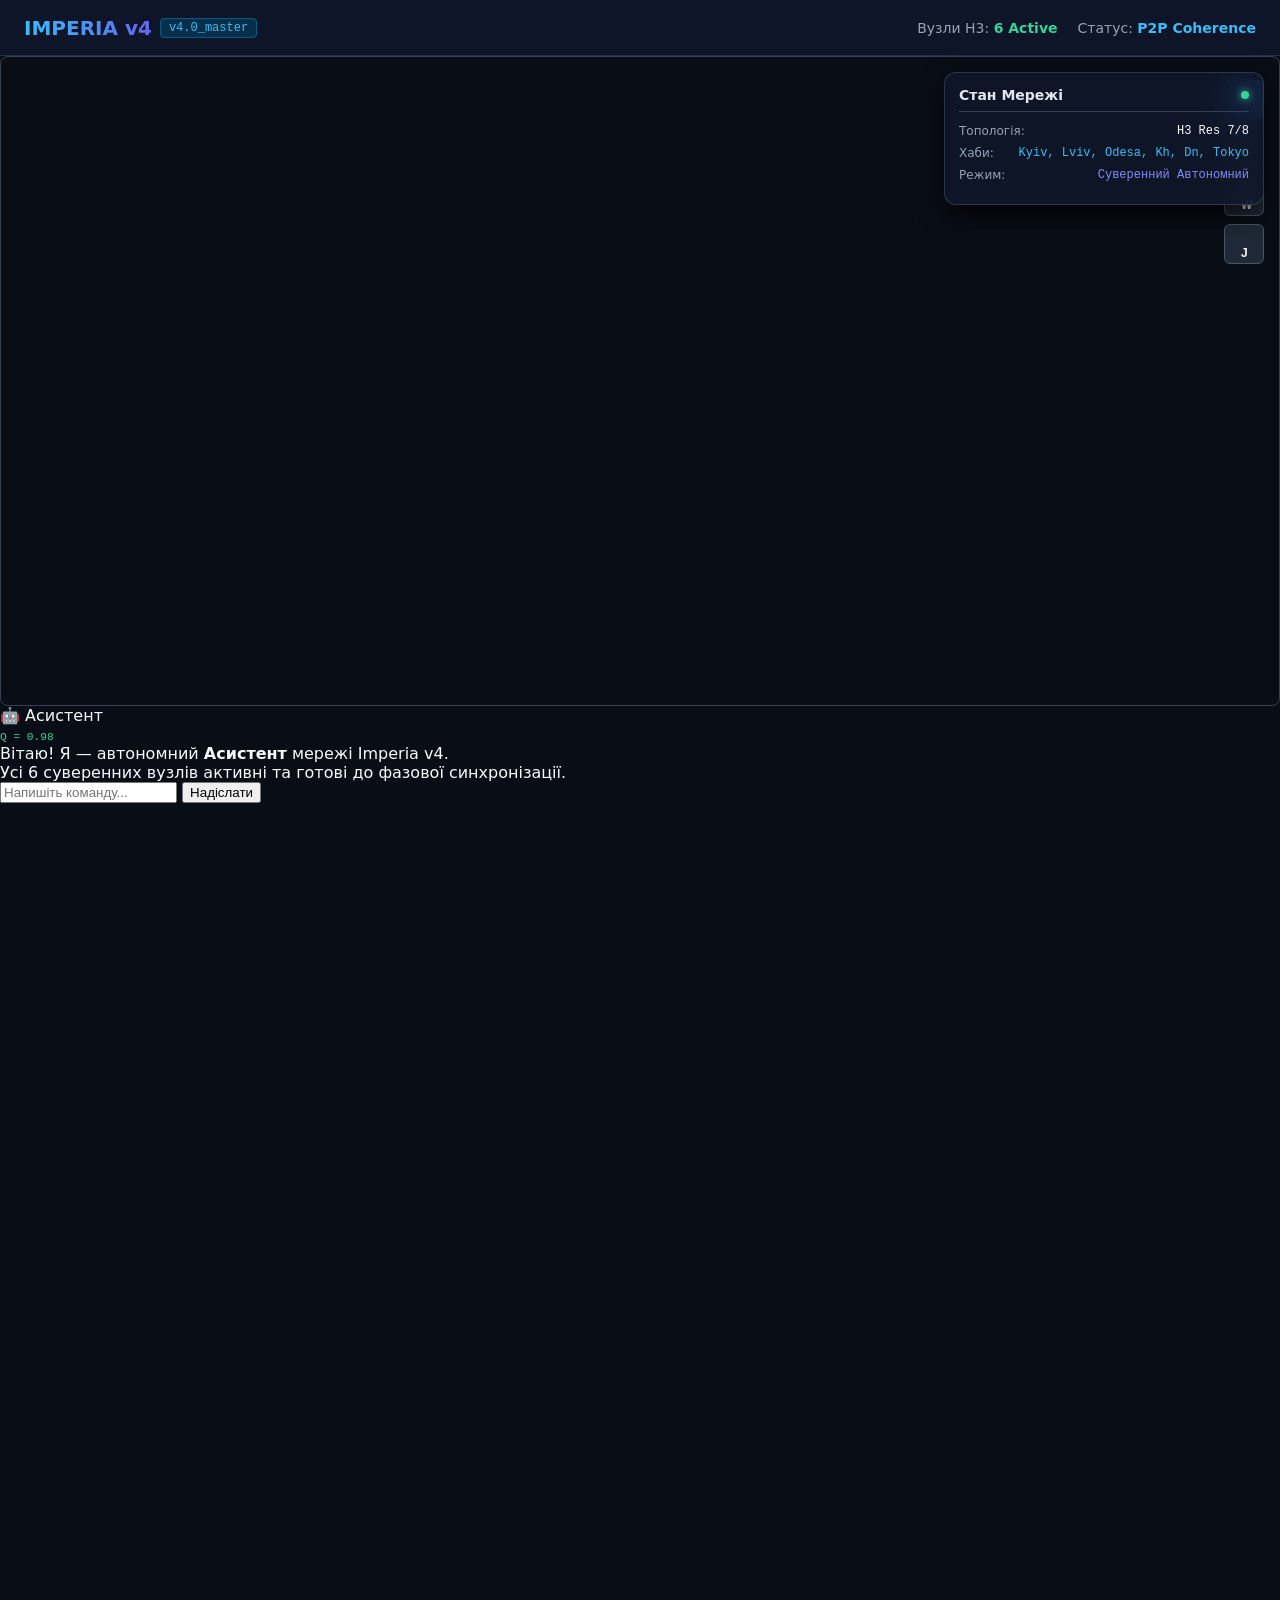
<file: docs/index.html>
<!DOCTYPE html>
<html lang="uk" style="background-color: #090d16 !important;">
<head>
    <meta charset="UTF-8">
    <meta name="viewport" content="width=device-width, initial-scale=1.0">
    <title>Imperia v4 — Master Sovereign Dashboard</title>
    <style>
        * { box-sizing: border-box; }
        html, body {
            height: 100%;
            width: 100%;
            margin: 0;
            padding: 0;
            background-color: #090d16 !important;
            color: #f8fafc;
            font-family: system-ui, -apple-system, BlinkMacSystemFont, "Segoe UI", Roboto, sans-serif;
            overflow: hidden;
        }
        .dashboard-container {
            display: flex;
            flex-direction: column;
            height: 100vh;
            width: 100vw;
            background-color: #090d16 !important;
        }
        header {
            height: 56px;
            background: rgba(15, 23, 42, 0.95);
            backdrop-filter: blur(12px);
            border-bottom: 1px solid rgba(51, 65, 85, 0.6);
            display: flex;
            align-items: center;
            justify-content: space-between;
            padding: 0 24px;
            z-index: 100;
            flex-shrink: 0;
        }
        .brand {
            font-size: 1.25rem;
            font-weight: 700;
            background: linear-gradient(to right, #38bdf8, #6366f1);
            -webkit-background-clip: text;
            -webkit-text-fill-color: transparent;
        }
        .badge {
            font-size: 0.75rem;
            padding: 2px 8px;
            border-radius: 4px;
            background: #082f49;
            color: #38bdf8;
            border: 1px solid #075985;
            font-family: monospace;
            margin-left: 8px;
        }
        .status-info {
            display: flex;
            gap: 20px;
            font-size: 0.875rem;
            color: #94a3b8;
        }
        .highlight-emerald { color: #34d399; font-weight: 600; }
        .highlight-sky { color: #38bdf8; font-weight: 600; }
        /* Slider/Control Panel */
        .slice-control-panel {
            position: absolute;
            top: 80px;
            right: 16px;
            z-index: 100;
        }
        .slice-btn {
            display: block;
            width: 40px;
            height: 40px;
            margin-bottom: 8px;
            background: rgba(255, 255, 255, 0.1);
            border: 1px solid rgba(51, 65, 85, 0.5);
            border-radius: 8px;
            color: #e2e8f0;
            font-size: 0.75rem;
            font-weight: 600;
            text-align: center;
            line-height: 40px;
            cursor: pointer;
            transition: background 0.2s, border-color 0.2s;
        }
        .slice-btn:hover {
            background: rgba(51, 65, 85, 0.3);
            border-color: #38bdf8;
        }
        .slice-btn.active {
            background: #38bdf8;
            color: #090d16;
            border-color: #38bdf8;
        }
        .slice-btn:focus {
            outline: 2px solid #38bdf8;
            outline-offset: 2px;
        }

        /* Slice Control Buttons Panel */
        .slice-controls {
            display: flex;
            gap: 8px;
            margin-bottom: 12px;
            z-index: 1000;
        }
        .slice-btn {
            padding: 8px 16px;
            background: #1F2937;
            color: #F3F4F6;
            border: 1px solid #4B5563;
            border-radius: 6px;
            cursor: pointer;
            font-weight: bold;
        }
        .slice-btn.active {
            background: #3B82F6;
            border-color: #60A5FA;
        }
        main {
            flex: 1;
            position: relative;
            width: 100%;
            height: calc(100vh - 56px);
            background-color: #090d16 !important;
        }
        /* Карта відображається напряму в #map, iframe більше не використовується */
#map {
        width: 100%;
        height: 650px;
        min-height: 500px;
        border-radius: 8px;
        border: 1px solid #374151;
        z-index: 1;
    }
    .leaflet-container {
        width: 100% !important;
        height: 100% !important;
        background: #090d16 !important;
        background-color: #090d16 !important;
    }
        .floating-panel {
            position: absolute;
            top: 16px;
            right: 16px;
            width: 320px;
            background: rgba(15, 23, 42, 0.9);
            backdrop-filter: blur(12px);
            border: 1px solid rgba(51, 65, 85, 0.8);
            border-radius: 12px;
            padding: 14px;
            z-index: 1000 !important;
            box-shadow: 0 10px 25px rgba(0,0,0,0.7);
        }
        .panel-title {
            font-size: 0.875rem;
            font-weight: 600;
            color: #e2e8f0;
            border-bottom: 1px solid #334155;
            padding-bottom: 8px;
            margin-bottom: 12px;
            display: flex;
            justify-content: space-between;
            align-items: center;
        }
        .pulse-dot {
            width: 8px;
            height: 8px;
            border-radius: 50%;
            background-color: #34d399;
            box-shadow: 0 0 8px #34d399;
        }
        .info-row {
            display: flex;
            justify-content: space-between;
            font-size: 0.75rem;
            margin-bottom: 8px;
        }
        .info-label { color: #94a3b8; }
        .info-val { font-family: monospace; color: #f8fafc; }
    </style>
<!-- Local Vendor Dependencies -->
<link rel="stylesheet" href="vendor/leaflet.css" />
<script src="vendor/leaflet.js"></script>
<script src="vendor/h3-js.umd.js"></script>
</head>
<body style="background-color: #090d16 !important;">
    <div class="dashboard-container">
        <header>
            <div style="display: flex; align-items: center;">
                <span class="brand">IMPERIA v4</span>
                <span class="badge">v4.0_master</span>
            </div>
            <div class="status-info">
                <div>Вузли H3: <span class="highlight-emerald">6 Active</span></div>
                <div>Статус: <span class="highlight-sky">P2P Coherence</span></div>
            </div>
        </header>
        <!-- Slider/Control Panel for Choropleth Slices -->
        <div class="slice-control-panel">
            <button class="slice-btn active" data-slice="q_factor">Q</button>
            <button class="slice-btn" data-slice="E_tensor">E</button>
            <button class="slice-btn" data-slice="warna_class">W</button>
            <button class="slice-btn" data-slice="jitterbug_state">J</button>
        </div>

        <main>
            <!-- Карта Leaflet без iframe -->
            <div id="map"></div>
            <div class="floating-panel">
                <div class="panel-title">
                    <span>Стан Мережі</span>
                    <div class="pulse-dot"></div>
                </div>
                <div class="info-row">
                    <span class="info-label">Топологія:</span>
                    <span class="info-val">H3 Res 7/8</span>
                </div>
                <div class="info-row">
                    <span class="info-label">Хаби:</span>
                    <span class="info-val" style="color:#38bdf8;">Kyiv, Lviv, Odesa, Kh, Dn, Tokyo</span>
                </div>
                <div class="info-row">
                    <span class="info-label">Режим:</span>
                    <span class="info-val" style="color:#818cf8;">Суверенний Автономний</span>
                </div>
            </div>
<!-- Асистент у правому krai -->
             <div class="ai-guide-panel">
                 <div class="ai-guide-header">
                     <div class="ai-title">
                         <span>🤖 Асистент</span>
                     </div>
                     <span style="font-size: 0.7rem; color: #34d399; font-family: monospace;">Q = 0.98</span>
                 </div>
                 <div class="ai-body" id="ai-messages">
                     <div class="chat-msg msg-ai">
                         Вітаю! Я — автономний <b>Асистент</b> мережі Imperia v4.<br/>
                         Усі 6 суверенних вузлів активні та готові до фазової синхронізації.
                     </div>
                 </div>
                 <div class="ai-input-zone">
                     <input type="text" id="ai-input" class="ai-input" placeholder="Напишіть команду..." onkeypress="if(event.key==='Enter') sendGuideMsg()" />
                     <button class="ai-send-btn" onclick="sendGuideMsg()">Надіслати</button>
                 </div>
             </div>
        </main>
    </div>
</body>
</html>
if (typeof L !== 'undefined') {
            const map = L.map('map', { zoomControl: false }).setView([48.3794, 31.1656], 6);
            L.control.zoom({ position: 'topleft' }).addTo(map);

            L.tileLayer('https://{s}.tile.openstreetmap.org/{z}/{x}/{y}.png', {
                attribution: '&copy; OpenStreetMap',
                maxZoom: 19
            }).addTo(map);

            const bounds = [];
            const h3Lib = window.h3 || (window.exports && window.exports.h3);

            // Load territory passports from ETL output
            let passportsData = {};
            let hexagonLayers = {};

            async function loadPassports() {
                try {
                    const res = await fetch('./territory_passports.json');
                    const data = await res.json();
                    passportsData = data.h3_layer_passports || {};
                    renderHexagons();
                    setupSliceControls();
                } catch (e) {
                    console.warn("Could not load territory_passports.json", e);
            }
            window.addEventListener('resize', () => map.invalidateSize());
            }

            // Render H3 hexagons as Choropleth
            function renderHexagons() {
                // Remove existing hexagon layers
                Object.values(hexagonLayers).forEach(layer => map.removeLayer(layer));
                hexagonLayers = {};

                if (!h3Lib || !h3Lib.h3ToGeoBoundary) {
                    renderCircleMarkers();
                    return;
                }

                let hasPolygons = false;
                for (const h3_index in passportsData) {
                    try {
                        const boundary = h3Lib.h3ToGeoBoundary(h3_index);
                        if (!boundary || boundary.length < 3) continue;

                        const passport = passportsData[h3_index];
                        if (!passport) continue;

                        hasPolygons = true;

                        const sliceType = document.querySelector('.slice-control-panel .active')?.dataset.slice || "q_factor";
                        const color = getColor(h3_index, sliceType);

                        const polygon = L.polygon(boundary, {
                            color: color,
                            weight: 2,
                            fillColor: color,
                            fillOpacity: 0.25,
                            hoverColor: "#38bdf8"
                        }).addTo(map);

                        // Add hover tooltip
                        polygon.on({
                            mouseover: function() {
                                this.openTooltip();
                            },
                            mouseout: function() {
                                this.closeTooltip();
                            }
                        });

                        // Bind detailed tooltip with all passport columns
                        const tooltipContent = `
                            <div style="
                                font-family: sans-serif;
                                padding: 8px;
                                color: #0f172a;
                                min-width: 180px;
                                line-height: 1.4;
                            ">
                                <strong style='font-size: 13px; margin-bottom: 6px; display: block;'>
                                    ${passport.name}
                                </strong>
                                <div style="font-size: 0.75rem;">
                                    <span style="color: #38bdf8; margin-right: 4px;">Q: </span>
                                    <span style="font-weight: bold;">${passport.q_factor}</span><br/>
                                    <span style="color: #38bdf8; margin-right: 4px;">E_lang: </span>
                                    <span style="font-weight: bold;">${passport.E_tensor?.[0] || "N/A"}</span><br/>
                                    <span style="color: #38bdf8; margin-right: 4px;">E_geo: </span>
                                    <span style="font-weight: bold;">${passport.E_tensor?.[1] || "N/A"}</span><br/>
                                    <span style="color: #38bdf8; margin-right: 4px;">E_hist: </span>
                                    <span style="font-weight: bold;">${passport.E_tensor?.[2] || "N/A"}</span><br/>
                                    <span style="color: #38bdf8; margin-right: 4px;">E_soc: </span>
                                    <span style="font-weight: bold;">${passport.E_tensor?.[3] || "N/A"}</span><br/>
                                    <span style="color: #38bdf8; margin-right: 4px;">Jitter: </span>
                                    <span style="font-weight: bold;">${passport.jitter}</span><br/>
                                    <span style="color: #38bdf8; margin-right: 4px;">Warna: </span>
                                    <span style="font-weight: bold;">${passport.warna_class}</span><br/>
                                    <span style="color: #38bdf8; margin-right: 4px;">Jitterbug: </span>
                                    <span style="font-weight: bold;">${passport.jitterbug_state}</span><br/>
                                </div>
                            </div>
                        `;
                        polygon.bindTooltip(tooltipContent, {
                            permanent: false,
                            direction: "top",
                            sticky: true,
                            offset: [0, -10],
                            className: "h3-tooltip"
                        });

                        hexagonLayers[h3_index] = polygon;
                    } catch (e) {
                        console.warn(`Could not render hexagon for ${h3_index}`, e);
                    }
                }

                if (hasPolygons) {
                    const allBounds = Object.values(hexagonLayers).map(l => l.getBounds());
                    if (allBounds.length > 0) {
                        map.fitBounds(L.latLngBounds(allBounds), { padding: [50, 50] });
                    }
                } else {
                    renderCircleMarkers();
                }
            }

            // Fallback: render circle markers for known passports
            function renderCircleMarkers() {
                const circleData = {
                    passports: [
                        { id: "hub-kyiv", name: "Hub Kyiv", center_lat: 50.4501, center_lng: 30.5234, m_octave: "M5", q_coherence: 0.98, role: "Primary Sovereign Node", h3_index: "88112c2c01fffff" },
                        { id: "hub-lviv", name: "Hub Lviv", center_lat: 49.8397, center_lng: 24.0297, m_octave: "M4", q_coherence: 0.92, role: "Western Gateway Hub", h3_index: "8811283733fffff" },
                        { id: "hub-odesa", name: "Hub Odesa", center_lat: 46.4825, center_lng: 30.7233, m_octave: "M4", q_coherence: 0.91, role: "Maritime Logistics Hub", h3_index: "881135b0b1fffff" },
                        { id: "hub-kharkiv", name: "Hub Kharkiv", center_lat: 49.9935, center_lng: 36.2304, m_octave: "M4", q_coherence: 0.90, role: "Eastern Compute Cluster", h3_index: "881122a201fffff" },
                        { id: "hub-dnipro", name: "Hub Dnipro", center_lat: 48.4647, center_lng: 35.0462, m_octave: "M4", q_coherence: 0.93, role: "Industrial Compute Node", h3_index: "881120b085fffff" },
                        { id: "hub-tokyo", name: "Hub Tokyo", center_lat: 35.6762, center_lng: 139.6503, m_octave: "M5", q_coherence: 0.96, role: "Pacific Synarchic Gateway", h3_index: "882f5b3001fffff" }
                    ]
                };

                circleData.passports.forEach(passport => {
                    const lat = passport.center_lat;
                    const lng = passport.center_lng;
                    bounds.push([lat, lng]);

                    const marker = L.circleMarker([lat, lng], {
                        radius: 8,
                        fillColor: passport.m_octave === "M5" ? "#38bdf8" : "#6366f1",
                        color: "#ffffff",
                        weight: 2,
                        opacity: 1,
                        fillOpacity: 0.9
                    }).addTo(map);

                    marker.bindPopup(
                        "<div style=\"font-family: sans-serif; padding: 6px; color: #0f172a;\"><strong style=\"font-size: 14px;\">" + passport.name + "</strong><br/><small>Октава: <b>" + passport.m_octave + "</b> | Q: <b>" + passport.q_coherence + "</b></small><br/><span style=\"font-size: 11px; color: #475569;\">" + passport.role + "</span></div>"
                    );

                    if (passport.h3_index && h3Lib && typeof h3Lib.h3ToGeoBoundary === "function") {
                        try {
                            const boundary = h3Lib.h3ToGeoBoundary(passport.h3_index);
                            L.polygon(boundary, {
                                color: passport.m_octave === "M5" ? "#0284c7" : "#4f46e5",
                                weight: 2,
                                fillColor: passport.m_octave === "M5" ? "#38bdf8" : "#818cf8",
                                fillOpacity: 0.35
                            }).addTo(map);
                        } catch (e) {}
                    }
                });
            }

            // Color mapping based on selected slice
            function getColor(h3_index, sliceType) {
                const passport = passportsData[h3_index];
                if (!passport) return "#6b7280";

                switch (sliceType) {
                    case "q_factor":
                        const q = passport.q_factor;
                        const green = Math.round(239 + 17 * q);
                        const red = Math.round(48 - 48 * q);
                        return `rgb(${red}, ${green}, 0)`;
                    case "E_lang":
                        const e_lang = passport.E_tensor?.[0] || 0;
                        return e_lang > 0.8 ? "#fdae61" : e_lang > 0.6 ? "#bbb" : "#6b7280";
                    case "E_geo":
                        const e_geo = passport.E_tensor?.[1] || 0;
                        return e_geo > 0.8 ? "#c5b0d5" : e_geo > 0.6 ? "#9b59b6" : "#6b7280";
                    case "E_hist":
                        const e_hist = passport.E_tensor?.[2] || 0;
                        return e_hist > 0.8 ? "#e0f7fa" : e_hist > 0.6 ? "#b2f5ca" : "#6b7280";
                    case "E_soc":
                        const e_soc = passport.E_tensor?.[3] || 0;
                        return e_soc > 0.8 ? "#ffecd2" : e_soc > 0.6 ? "#fb923c" : "#6b7280";
                    case "warna_class":
                        const warnaClasses = {
                            Brahman: "#f5b7b1",
                            Kshatriya: "#a3e4d7",
                            Vaishya: "#d5a6bd",
                            Shudra: "#84a98c"
                        };
                        return warnaClasses[passport.warna_class] || "#6b7280";
                    case "jitterbug_state":
                        return passport.jitterbug_state === "Cuboctahedron" ? "#e8daef" : "#fbd78e";
                    default:
                        return "#6b7280";
                }
            }

            function setupSliceControls() {
                const sliceBtns = document.querySelectorAll(".slice-btn");
                sliceBtns.forEach(btn => {
                    btn.addEventListener("click", () => {
                        sliceBtns.forEach(b => b.classList.remove("active"));
                        btn.classList.add("active");
                        renderHexagons();
                    });
                });
            }
</file>
<file: docs/vendor/leaflet.css>
/* required styles */

.leaflet-pane,
.leaflet-tile,
.leaflet-marker-icon,
.leaflet-marker-shadow,
.leaflet-tile-container,
.leaflet-pane > svg,
.leaflet-pane > canvas,
.leaflet-zoom-box,
.leaflet-image-layer,
.leaflet-layer {
	position: absolute;
	left: 0;
	top: 0;
	}
.leaflet-container {
	overflow: hidden;
	}
.leaflet-tile,
.leaflet-marker-icon,
.leaflet-marker-shadow {
	-webkit-user-select: none;
	   -moz-user-select: none;
	        user-select: none;
	  -webkit-user-drag: none;
	}
/* Prevents IE11 from highlighting tiles in blue */
.leaflet-tile::selection {
	background: transparent;
}
/* Safari renders non-retina tile on retina better with this, but Chrome is worse */
.leaflet-safari .leaflet-tile {
	image-rendering: -webkit-optimize-contrast;
	}
/* hack that prevents hw layers "stretching" when loading new tiles */
.leaflet-safari .leaflet-tile-container {
	width: 1600px;
	height: 1600px;
	-webkit-transform-origin: 0 0;
	}
.leaflet-marker-icon,
.leaflet-marker-shadow {
	display: block;
	}
/* .leaflet-container svg: reset svg max-width decleration shipped in Joomla! (joomla.org) 3.x */
/* .leaflet-container img: map is broken in FF if you have max-width: 100% on tiles */
.leaflet-container .leaflet-overlay-pane svg {
	max-width: none !important;
	max-height: none !important;
	}
.leaflet-container .leaflet-marker-pane img,
.leaflet-container .leaflet-shadow-pane img,
.leaflet-container .leaflet-tile-pane img,
.leaflet-container img.leaflet-image-layer,
.leaflet-container .leaflet-tile {
	max-width: none !important;
	max-height: none !important;
	width: auto;
	padding: 0;
	}

.leaflet-container img.leaflet-tile {
	/* See: https://bugs.chromium.org/p/chromium/issues/detail?id=600120 */
	mix-blend-mode: plus-lighter;
}

.leaflet-container.leaflet-touch-zoom {
	-ms-touch-action: pan-x pan-y;
	touch-action: pan-x pan-y;
	}
.leaflet-container.leaflet-touch-drag {
	-ms-touch-action: pinch-zoom;
	/* Fallback for FF which doesn't support pinch-zoom */
	touch-action: none;
	touch-action: pinch-zoom;
}
.leaflet-container.leaflet-touch-drag.leaflet-touch-zoom {
	-ms-touch-action: none;
	touch-action: none;
}
.leaflet-container {
	-webkit-tap-highlight-color: transparent;
}
.leaflet-container a {
	-webkit-tap-highlight-color: rgba(51, 181, 229, 0.4);
}
.leaflet-tile {
	filter: inherit;
	visibility: hidden;
	}
.leaflet-tile-loaded {
	visibility: inherit;
	}
.leaflet-zoom-box {
	width: 0;
	height: 0;
	-moz-box-sizing: border-box;
	     box-sizing: border-box;
	z-index: 800;
	}
/* workaround for https://bugzilla.mozilla.org/show_bug.cgi?id=888319 */
.leaflet-overlay-pane svg {
	-moz-user-select: none;
	}

.leaflet-pane         { z-index: 400; }

.leaflet-tile-pane    { z-index: 200; }
.leaflet-overlay-pane { z-index: 400; }
.leaflet-shadow-pane  { z-index: 500; }
.leaflet-marker-pane  { z-index: 600; }
.leaflet-tooltip-pane   { z-index: 650; }
.leaflet-popup-pane   { z-index: 700; }

.leaflet-map-pane canvas { z-index: 100; }
.leaflet-map-pane svg    { z-index: 200; }

.leaflet-vml-shape {
	width: 1px;
	height: 1px;
	}
.lvml {
	behavior: url(#default#VML);
	display: inline-block;
	position: absolute;
	}


/* control positioning */

.leaflet-control {
	position: relative;
	z-index: 800;
	pointer-events: visiblePainted; /* IE 9-10 doesn't have auto */
	pointer-events: auto;
	}
.leaflet-top,
.leaflet-bottom {
	position: absolute;
	z-index: 1000;
	pointer-events: none;
	}
.leaflet-top {
	top: 0;
	}
.leaflet-right {
	right: 0;
	}
.leaflet-bottom {
	bottom: 0;
	}
.leaflet-left {
	left: 0;
	}
.leaflet-control {
	float: left;
	clear: both;
	}
.leaflet-right .leaflet-control {
	float: right;
	}
.leaflet-top .leaflet-control {
	margin-top: 10px;
	}
.leaflet-bottom .leaflet-control {
	margin-bottom: 10px;
	}
.leaflet-left .leaflet-control {
	margin-left: 10px;
	}
.leaflet-right .leaflet-control {
	margin-right: 10px;
	}


/* zoom and fade animations */

.leaflet-fade-anim .leaflet-popup {
	opacity: 0;
	-webkit-transition: opacity 0.2s linear;
	   -moz-transition: opacity 0.2s linear;
	        transition: opacity 0.2s linear;
	}
.leaflet-fade-anim .leaflet-map-pane .leaflet-popup {
	opacity: 1;
	}
.leaflet-zoom-animated {
	-webkit-transform-origin: 0 0;
	    -ms-transform-origin: 0 0;
	        transform-origin: 0 0;
	}
svg.leaflet-zoom-animated {
	will-change: transform;
}

.leaflet-zoom-anim .leaflet-zoom-animated {
	-webkit-transition: -webkit-transform 0.25s cubic-bezier(0,0,0.25,1);
	   -moz-transition:    -moz-transform 0.25s cubic-bezier(0,0,0.25,1);
	        transition:         transform 0.25s cubic-bezier(0,0,0.25,1);
	}
.leaflet-zoom-anim .leaflet-tile,
.leaflet-pan-anim .leaflet-tile {
	-webkit-transition: none;
	   -moz-transition: none;
	        transition: none;
	}

.leaflet-zoom-anim .leaflet-zoom-hide {
	visibility: hidden;
	}


/* cursors */

.leaflet-interactive {
	cursor: pointer;
	}
.leaflet-grab {
	cursor: -webkit-grab;
	cursor:    -moz-grab;
	cursor:         grab;
	}
.leaflet-crosshair,
.leaflet-crosshair .leaflet-interactive {
	cursor: crosshair;
	}
.leaflet-popup-pane,
.leaflet-control {
	cursor: auto;
	}
.leaflet-dragging .leaflet-grab,
.leaflet-dragging .leaflet-grab .leaflet-interactive,
.leaflet-dragging .leaflet-marker-draggable {
	cursor: move;
	cursor: -webkit-grabbing;
	cursor:    -moz-grabbing;
	cursor:         grabbing;
	}

/* marker & overlays interactivity */
.leaflet-marker-icon,
.leaflet-marker-shadow,
.leaflet-image-layer,
.leaflet-pane > svg path,
.leaflet-tile-container {
	pointer-events: none;
	}

.leaflet-marker-icon.leaflet-interactive,
.leaflet-image-layer.leaflet-interactive,
.leaflet-pane > svg path.leaflet-interactive,
svg.leaflet-image-layer.leaflet-interactive path {
	pointer-events: visiblePainted; /* IE 9-10 doesn't have auto */
	pointer-events: auto;
	}

/* visual tweaks */

.leaflet-container {
	background: #ddd;
	outline-offset: 1px;
	}
.leaflet-container a {
	color: #0078A8;
	}
.leaflet-zoom-box {
	border: 2px dotted #38f;
	background: rgba(255,255,255,0.5);
	}


/* general typography */
.leaflet-container {
	font-family: "Helvetica Neue", Arial, Helvetica, sans-serif;
	font-size: 12px;
	font-size: 0.75rem;
	line-height: 1.5;
	}


/* general toolbar styles */

.leaflet-bar {
	box-shadow: 0 1px 5px rgba(0,0,0,0.65);
	border-radius: 4px;
	}
.leaflet-bar a {
	background-color: #fff;
	border-bottom: 1px solid #ccc;
	width: 26px;
	height: 26px;
	line-height: 26px;
	display: block;
	text-align: center;
	text-decoration: none;
	color: black;
	}
.leaflet-bar a,
.leaflet-control-layers-toggle {
	background-position: 50% 50%;
	background-repeat: no-repeat;
	display: block;
	}
.leaflet-bar a:hover,
.leaflet-bar a:focus {
	background-color: #f4f4f4;
	}
.leaflet-bar a:first-child {
	border-top-left-radius: 4px;
	border-top-right-radius: 4px;
	}
.leaflet-bar a:last-child {
	border-bottom-left-radius: 4px;
	border-bottom-right-radius: 4px;
	border-bottom: none;
	}
.leaflet-bar a.leaflet-disabled {
	cursor: default;
	background-color: #f4f4f4;
	color: #bbb;
	}

.leaflet-touch .leaflet-bar a {
	width: 30px;
	height: 30px;
	line-height: 30px;
	}
.leaflet-touch .leaflet-bar a:first-child {
	border-top-left-radius: 2px;
	border-top-right-radius: 2px;
	}
.leaflet-touch .leaflet-bar a:last-child {
	border-bottom-left-radius: 2px;
	border-bottom-right-radius: 2px;
	}

/* zoom control */

.leaflet-control-zoom-in,
.leaflet-control-zoom-out {
	font: bold 18px 'Lucida Console', Monaco, monospace;
	text-indent: 1px;
	}

.leaflet-touch .leaflet-control-zoom-in, .leaflet-touch .leaflet-control-zoom-out  {
	font-size: 22px;
	}


/* layers control */

.leaflet-control-layers {
	box-shadow: 0 1px 5px rgba(0,0,0,0.4);
	background: #fff;
	border-radius: 5px;
	}
.leaflet-control-layers-toggle {
	background-image: url(images/layers.png);
	width: 36px;
	height: 36px;
	}
.leaflet-retina .leaflet-control-layers-toggle {
	background-image: url(images/layers-2x.png);
	background-size: 26px 26px;
	}
.leaflet-touch .leaflet-control-layers-toggle {
	width: 44px;
	height: 44px;
	}
.leaflet-control-layers .leaflet-control-layers-list,
.leaflet-control-layers-expanded .leaflet-control-layers-toggle {
	display: none;
	}
.leaflet-control-layers-expanded .leaflet-control-layers-list {
	display: block;
	position: relative;
	}
.leaflet-control-layers-expanded {
	padding: 6px 10px 6px 6px;
	color: #333;
	background: #fff;
	}
.leaflet-control-layers-scrollbar {
	overflow-y: scroll;
	overflow-x: hidden;
	padding-right: 5px;
	}
.leaflet-control-layers-selector {
	margin-top: 2px;
	position: relative;
	top: 1px;
	}
.leaflet-control-layers label {
	display: block;
	font-size: 13px;
	font-size: 1.08333em;
	}
.leaflet-control-layers-separator {
	height: 0;
	border-top: 1px solid #ddd;
	margin: 5px -10px 5px -6px;
	}

/* Default icon URLs */
.leaflet-default-icon-path { /* used only in path-guessing heuristic, see L.Icon.Default */
	background-image: url(images/marker-icon.png);
	}


/* attribution and scale controls */

.leaflet-container .leaflet-control-attribution {
	background: #fff;
	background: rgba(255, 255, 255, 0.8);
	margin: 0;
	}
.leaflet-control-attribution,
.leaflet-control-scale-line {
	padding: 0 5px;
	color: #333;
	line-height: 1.4;
	}
.leaflet-control-attribution a {
	text-decoration: none;
	}
.leaflet-control-attribution a:hover,
.leaflet-control-attribution a:focus {
	text-decoration: underline;
	}
.leaflet-attribution-flag {
	display: inline !important;
	vertical-align: baseline !important;
	width: 1em;
	height: 0.6669em;
	}
.leaflet-left .leaflet-control-scale {
	margin-left: 5px;
	}
.leaflet-bottom .leaflet-control-scale {
	margin-bottom: 5px;
	}
.leaflet-control-scale-line {
	border: 2px solid #777;
	border-top: none;
	line-height: 1.1;
	padding: 2px 5px 1px;
	white-space: nowrap;
	-moz-box-sizing: border-box;
	     box-sizing: border-box;
	background: rgba(255, 255, 255, 0.8);
	text-shadow: 1px 1px #fff;
	}
.leaflet-control-scale-line:not(:first-child) {
	border-top: 2px solid #777;
	border-bottom: none;
	margin-top: -2px;
	}
.leaflet-control-scale-line:not(:first-child):not(:last-child) {
	border-bottom: 2px solid #777;
	}

.leaflet-touch .leaflet-control-attribution,
.leaflet-touch .leaflet-control-layers,
.leaflet-touch .leaflet-bar {
	box-shadow: none;
	}
.leaflet-touch .leaflet-control-layers,
.leaflet-touch .leaflet-bar {
	border: 2px solid rgba(0,0,0,0.2);
	background-clip: padding-box;
	}


/* popup */

.leaflet-popup {
	position: absolute;
	text-align: center;
	margin-bottom: 20px;
	}
.leaflet-popup-content-wrapper {
	padding: 1px;
	text-align: left;
	border-radius: 12px;
	}
.leaflet-popup-content {
	margin: 13px 24px 13px 20px;
	line-height: 1.3;
	font-size: 13px;
	font-size: 1.08333em;
	min-height: 1px;
	}
.leaflet-popup-content p {
	margin: 17px 0;
	margin: 1.3em 0;
	}
.leaflet-popup-tip-container {
	width: 40px;
	height: 20px;
	position: absolute;
	left: 50%;
	margin-top: -1px;
	margin-left: -20px;
	overflow: hidden;
	pointer-events: none;
	}
.leaflet-popup-tip {
	width: 17px;
	height: 17px;
	padding: 1px;

	margin: -10px auto 0;
	pointer-events: auto;

	-webkit-transform: rotate(45deg);
	   -moz-transform: rotate(45deg);
	    -ms-transform: rotate(45deg);
	        transform: rotate(45deg);
	}
.leaflet-popup-content-wrapper,
.leaflet-popup-tip {
	background: white;
	color: #333;
	box-shadow: 0 3px 14px rgba(0,0,0,0.4);
	}
.leaflet-container a.leaflet-popup-close-button {
	position: absolute;
	top: 0;
	right: 0;
	border: none;
	text-align: center;
	width: 24px;
	height: 24px;
	font: 16px/24px Tahoma, Verdana, sans-serif;
	color: #757575;
	text-decoration: none;
	background: transparent;
	}
.leaflet-container a.leaflet-popup-close-button:hover,
.leaflet-container a.leaflet-popup-close-button:focus {
	color: #585858;
	}
.leaflet-popup-scrolled {
	overflow: auto;
	}

.leaflet-oldie .leaflet-popup-content-wrapper {
	-ms-zoom: 1;
	}
.leaflet-oldie .leaflet-popup-tip {
	width: 24px;
	margin: 0 auto;

	-ms-filter: "progid:DXImageTransform.Microsoft.Matrix(M11=0.70710678, M12=0.70710678, M21=-0.70710678, M22=0.70710678)";
	filter: progid:DXImageTransform.Microsoft.Matrix(M11=0.70710678, M12=0.70710678, M21=-0.70710678, M22=0.70710678);
	}

.leaflet-oldie .leaflet-control-zoom,
.leaflet-oldie .leaflet-control-layers,
.leaflet-oldie .leaflet-popup-content-wrapper,
.leaflet-oldie .leaflet-popup-tip {
	border: 1px solid #999;
	}


/* div icon */

.leaflet-div-icon {
	background: #fff;
	border: 1px solid #666;
	}


/* Tooltip */
/* Base styles for the element that has a tooltip */
.leaflet-tooltip {
	position: absolute;
	padding: 6px;
	background-color: #fff;
	border: 1px solid #fff;
	border-radius: 3px;
	color: #222;
	white-space: nowrap;
	-webkit-user-select: none;
	-moz-user-select: none;
	-ms-user-select: none;
	user-select: none;
	pointer-events: none;
	box-shadow: 0 1px 3px rgba(0,0,0,0.4);
	}
.leaflet-tooltip.leaflet-interactive {
	cursor: pointer;
	pointer-events: auto;
	}
.leaflet-tooltip-top:before,
.leaflet-tooltip-bottom:before,
.leaflet-tooltip-left:before,
.leaflet-tooltip-right:before {
	position: absolute;
	pointer-events: none;
	border: 6px solid transparent;
	background: transparent;
	content: "";
	}

/* Directions */

.leaflet-tooltip-bottom {
	margin-top: 6px;
}
.leaflet-tooltip-top {
	margin-top: -6px;
}
.leaflet-tooltip-bottom:before,
.leaflet-tooltip-top:before {
	left: 50%;
	margin-left: -6px;
	}
.leaflet-tooltip-top:before {
	bottom: 0;
	margin-bottom: -12px;
	border-top-color: #fff;
	}
.leaflet-tooltip-bottom:before {
	top: 0;
	margin-top: -12px;
	margin-left: -6px;
	border-bottom-color: #fff;
	}
.leaflet-tooltip-left {
	margin-left: -6px;
}
.leaflet-tooltip-right {
	margin-left: 6px;
}
.leaflet-tooltip-left:before,
.leaflet-tooltip-right:before {
	top: 50%;
	margin-top: -6px;
	}
.leaflet-tooltip-left:before {
	right: 0;
	margin-right: -12px;
	border-left-color: #fff;
	}
.leaflet-tooltip-right:before {
	left: 0;
	margin-left: -12px;
	border-right-color: #fff;
	}

/* Printing */

@media print {
	/* Prevent printers from removing background-images of controls. */
	.leaflet-control {
		-webkit-print-color-adjust: exact;
		print-color-adjust: exact;
		}
	}
</file>
